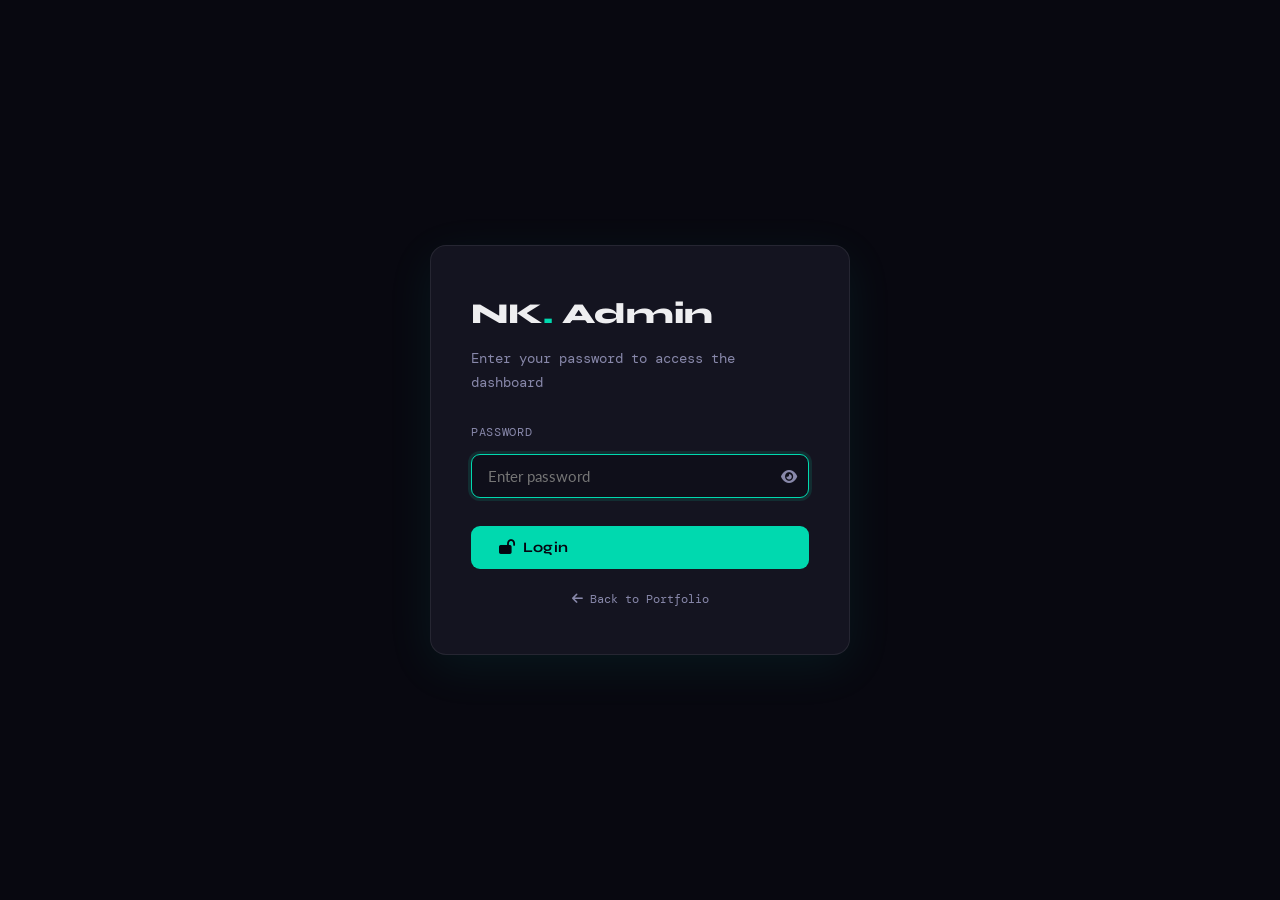
<file: admin/index.html>
<!DOCTYPE html>
<html lang="en" data-theme="dark">
<head>
  <meta charset="UTF-8"/>
  <meta name="viewport" content="width=device-width, initial-scale=1.0"/>
  <title>Admin Dashboard | NK Portfolio</title>
  <link rel="preconnect" href="https://fonts.googleapis.com"/>
  <link rel="preconnect" href="https://fonts.gstatic.com" crossorigin/>
  <link href="https://fonts.googleapis.com/css2?family=Syne:wght@400;600;700;800&family=DM+Mono:wght@400;500&family=Lato:wght@300;400;700&display=swap" rel="stylesheet"/>
  <link rel="stylesheet" href="https://cdnjs.cloudflare.com/ajax/libs/font-awesome/6.5.0/css/all.min.css"/>
  <link rel="stylesheet" href="../css/style.css"/>
  <link rel="stylesheet" href="../css/admin.css"/>
  <style>
    /* Login screen */
    #loginOverlay{position:fixed;inset:0;background:var(--bg);z-index:9999;display:flex;align-items:center;justify-content:center;padding:20px}
    .login-card{background:var(--bg-card);border:1px solid var(--border);border-radius:16px;padding:44px 40px;width:100%;max-width:420px;box-shadow:var(--shadow-lg)}
    .login-logo{font-family:var(--font-display);font-weight:800;font-size:1.8rem;margin-bottom:8px}
    .login-sub{font-size:0.88rem;color:var(--text-muted);margin-bottom:28px;font-family:var(--font-mono)}
    .login-error{color:var(--accent-2);font-size:0.8rem;font-family:var(--font-mono);margin-bottom:10px;padding:10px 14px;background:rgba(255,92,92,0.1);border-radius:7px;border:1px solid rgba(255,92,92,0.2)}
    .login-back{display:block;text-align:center;margin-top:20px;font-family:var(--font-mono);font-size:0.78rem;color:var(--text-muted);transition:color var(--t)}
    .login-back:hover{color:var(--accent)}
    .login-card .form-group{margin-bottom:20px}
    .login-card label{display:block;font-family:var(--font-mono);font-size:0.72rem;color:var(--text-muted);letter-spacing:0.06em;text-transform:uppercase;margin-bottom:6px}
    .login-card input{width:100%;background:var(--bg-alt);border:1.5px solid var(--border);border-radius:9px;padding:12px 40px 12px 16px;color:var(--text);font-family:var(--font-body);font-size:0.95rem;outline:none;transition:border-color var(--t)}
    .login-card input:focus{border-color:var(--accent)}
    .login-card input.error{border-color:var(--accent-2);animation:shake 0.3s ease}
    @keyframes shake{0%,100%{transform:translateX(0)}25%{transform:translateX(-6px)}75%{transform:translateX(6px)}}
  </style>
</head>
<body class="admin-body">

<!-- ===================== SIDEBAR ===================== -->
<aside class="admin-sidebar" id="adminSidebar">
  <div class="sidebar-header">
    <span class="sidebar-logo">NK<span class="accent">.</span> Admin</span>
    <button class="sidebar-toggle" id="sidebarCloseBtn" title="Collapse">
      <i class="fa-solid fa-chevron-left"></i>
    </button>
  </div>

  <nav class="sidebar-nav">
    <span class="sidebar-section-label">Overview</span>
    <button class="sidebar-link active" data-panel="dashboard">
      <i class="fa-solid fa-gauge-high"></i> Dashboard
    </button>

    <span class="sidebar-section-label">Content</span>
    <button class="sidebar-link" data-panel="messages">
      <i class="fa-solid fa-inbox"></i> Messages
      <span class="sidebar-badge red msg-badge" style="display:none">0</span>
    </button>
    <button class="sidebar-link" data-panel="projects">
      <i class="fa-solid fa-code"></i> Projects
    </button>
    <button class="sidebar-link" data-panel="certificates">
      <i class="fa-solid fa-certificate"></i> Certificates
    </button>
    <button class="sidebar-link" data-panel="skills">
      <i class="fa-solid fa-layer-group"></i> Skills
    </button>
    <button class="sidebar-link" data-panel="timeline">
      <i class="fa-solid fa-timeline"></i> Timeline
    </button>

    <div class="sidebar-divider"></div>

    <span class="sidebar-section-label">Account</span>
    <button class="sidebar-link" data-panel="profile">
      <i class="fa-solid fa-user"></i> Profile
    </button>
    <button class="sidebar-link" data-panel="settings">
      <i class="fa-solid fa-gear"></i> Settings
    </button>
  </nav>

  <div class="sidebar-footer">
    <div class="admin-user">
      <div class="admin-avatar">NK</div>
      <div class="admin-user-info">
        <div class="admin-user-name">Niraj Kumar</div>
        <div class="admin-user-role">Administrator</div>
      </div>
    </div>
  </div>
</aside>

<!-- ===================== MAIN ===================== -->
<main class="admin-main" id="adminMain">

  <!-- Topbar -->
  <header class="admin-topbar">
    <div class="topbar-left">
      <button class="sidebar-open-btn" id="sidebarOpenBtn" aria-label="Open sidebar">
        <i class="fa-solid fa-bars"></i>
      </button>
      <div>
        <div class="topbar-title" id="topbarTitle">Dashboard</div>
        <div class="topbar-breadcrumb">NK Portfolio Admin</div>
      </div>
    </div>
    <div class="topbar-right">
      <a href="../index.html" class="btn btn-outline btn-sm" target="_blank">
        <i class="fa-solid fa-arrow-up-right-from-square"></i> View Site
      </a>
      <button class="theme-toggle" id="themeToggle" aria-label="Toggle theme">
        <i class="fa-solid fa-moon" id="themeIcon"></i>
      </button>
      <button class="btn btn-sm btn-danger" id="logoutBtn">
        <i class="fa-solid fa-right-from-bracket"></i>
      </button>
    </div>
  </header>

  <div class="admin-content">

    <!-- ===== DASHBOARD PANEL ===== -->
    <div class="admin-panel active" id="panel-dashboard">
      <div class="stats-cards">
        <div class="stat-card">
          <div class="stat-icon teal"><i class="fa-solid fa-code"></i></div>
          <div><div class="stat-card-label">Projects</div><div class="stat-card-value" id="statProjects">—</div><div class="stat-card-sub">In portfolio</div></div>
        </div>
        <div class="stat-card">
          <div class="stat-icon purple"><i class="fa-solid fa-certificate"></i></div>
          <div><div class="stat-card-label">Certificates</div><div class="stat-card-value" id="statCerts">—</div><div class="stat-card-sub">Earned</div></div>
        </div>
        <div class="stat-card">
          <div class="stat-icon orange"><i class="fa-solid fa-inbox"></i></div>
          <div><div class="stat-card-label">Messages</div><div class="stat-card-value" id="statMessages">—</div><div class="stat-card-sub">Total received</div></div>
        </div>
        <div class="stat-card">
          <div class="stat-icon green"><i class="fa-solid fa-bell"></i></div>
          <div><div class="stat-card-label">Unread</div><div class="stat-card-value" id="statUnread">—</div><div class="stat-card-sub">New messages</div></div>
        </div>
      </div>

      <div class="dashboard-grid">
        <div class="dash-card">
          <h3><i class="fa-solid fa-inbox" style="color:var(--accent)"></i>&nbsp; Recent Messages</h3>
          <div id="recentMessages"></div>
        </div>
        <div class="dash-card">
          <h3><i class="fa-solid fa-bolt" style="color:var(--accent)"></i>&nbsp; Quick Actions</h3>
          <div class="quick-actions">
            <button class="quick-action-btn" onclick="switchPanel('projects');openAddProject()">
              <i class="fa-solid fa-plus"></i> Add Project
            </button>
            <button class="quick-action-btn" onclick="switchPanel('certificates');openAddCert()">
              <i class="fa-solid fa-plus"></i> Add Certificate
            </button>
            <button class="quick-action-btn" onclick="switchPanel('timeline');openAddTimeline()">
              <i class="fa-solid fa-plus"></i> Add Timeline
            </button>
            <button class="quick-action-btn" onclick="switchPanel('messages')">
              <i class="fa-solid fa-inbox"></i> View Inbox
            </button>
            <button class="quick-action-btn" onclick="switchPanel('profile')">
              <i class="fa-solid fa-user-pen"></i> Edit Profile
            </button>
            <button class="quick-action-btn" onclick="exportData()">
              <i class="fa-solid fa-download"></i> Export Data
            </button>
          </div>
        </div>
      </div>
    </div>

    <!-- ===== MESSAGES PANEL ===== -->
    <div class="admin-panel" id="panel-messages">
      <div class="panel-toolbar">
        <h2 style="font-size:1.1rem;font-weight:700">Inbox</h2>
        <div style="display:flex;gap:10px;align-items:center">
          <div class="panel-search">
            <i class="fa-solid fa-magnifying-glass"></i>
            <input type="text" placeholder="Search messages..." id="msgSearchInput" oninput="filterMessages(this.value)">
          </div>
        </div>
      </div>
      <div style="display:grid;grid-template-columns:1fr 1fr;gap:20px;align-items:start">
        <div>
          <div id="msgsEmpty" class="empty-state hidden">
            <i class="fa-solid fa-inbox"></i>
            <h3>No messages yet</h3>
            <p>Messages from your contact form will appear here.</p>
          </div>
          <div id="msgList"></div>
        </div>
        <div id="msgDetail"></div>
      </div>
    </div>

    <!-- ===== PROJECTS PANEL ===== -->
    <div class="admin-panel" id="panel-projects">
      <div class="panel-toolbar">
        <h2 style="font-size:1.1rem;font-weight:700">Projects</h2>
        <button class="btn btn-primary btn-sm" onclick="openAddProject()">
          <i class="fa-solid fa-plus"></i> Add Project
        </button>
      </div>
      <div class="data-table-wrap">
        <table class="data-table">
          <thead><tr><th>Name</th><th>Description</th><th>Tech</th><th>Status</th><th>Actions</th></tr></thead>
          <tbody id="projectsTableBody"></tbody>
        </table>
      </div>
    </div>

    <!-- ===== CERTIFICATES PANEL ===== -->
    <div class="admin-panel" id="panel-certificates">
      <div class="panel-toolbar">
        <h2 style="font-size:1.1rem;font-weight:700">Certificates</h2>
        <button class="btn btn-primary btn-sm" onclick="openAddCert()">
          <i class="fa-solid fa-plus"></i> Add Certificate
        </button>
      </div>
      <div class="data-table-wrap">
        <table class="data-table">
          <thead><tr><th>Title</th><th>Issuer</th><th>Date</th><th>Actions</th></tr></thead>
          <tbody id="certsTableBody"></tbody>
        </table>
      </div>
    </div>

    <!-- ===== SKILLS PANEL ===== -->
    <div class="admin-panel" id="panel-skills">
      <div class="panel-toolbar">
        <h2 style="font-size:1.1rem;font-weight:700">Skills</h2>
        <button class="btn btn-primary btn-sm" onclick="addSkillCategory()">
          <i class="fa-solid fa-plus"></i> Add Category
        </button>
      </div>
      <p style="font-size:0.82rem;color:var(--text-muted);margin-bottom:20px;font-family:var(--font-mono)">
        Type a skill name and press <kbd style="background:var(--bg-alt);padding:2px 6px;border-radius:4px;border:1px solid var(--border)">Enter</kbd> to add it.
      </p>
      <div id="skillsEditor"></div>
    </div>

    <!-- ===== TIMELINE PANEL ===== -->
    <div class="admin-panel" id="panel-timeline">
      <div class="panel-toolbar">
        <h2 style="font-size:1.1rem;font-weight:700">Timeline / Journey</h2>
        <button class="btn btn-primary btn-sm" onclick="openAddTimeline()">
          <i class="fa-solid fa-plus"></i> Add Item
        </button>
      </div>
      <div class="data-table-wrap">
        <table class="data-table">
          <thead><tr><th>Year</th><th>Title</th><th>Organization</th><th>Type</th><th>Actions</th></tr></thead>
          <tbody id="timelineTableBody"></tbody>
        </table>
      </div>
    </div>

    <!-- ===== PROFILE PANEL ===== -->
    <div class="admin-panel" id="panel-profile">
      <div class="panel-toolbar">
        <h2 style="font-size:1.1rem;font-weight:700">Profile</h2>
        <button class="btn btn-primary btn-sm" onclick="saveProfile()">
          <i class="fa-solid fa-floppy-disk"></i> Save Changes
        </button>
      </div>
      <div class="profile-grid">
        <div class="profile-card admin-form">
          <h3>Basic Info</h3>
          <div class="form-group"><label>Full Name</label><input type="text" id="prName" placeholder="Niraj Kumar"/></div>
          <div class="form-group"><label>Job Title</label><input type="text" id="prTitle" placeholder="Frontend Developer"/></div>
          <div class="form-group"><label>Subtitle</label><input type="text" id="prSubtitle"/></div>
          <div class="form-group"><label>Tagline (Hero)</label><input type="text" id="prTagline"/></div>
          <div class="form-group"><label>Location</label><input type="text" id="prLocation" placeholder="India"/></div>
          <div class="toggle-row">
            <div><div class="toggle-label">Available for Work</div><div class="toggle-desc">Shows green badge on hero</div></div>
            <label class="toggle-switch"><input type="checkbox" id="prAvailable"><span class="toggle-slider"></span></label>
          </div>
        </div>
        <div class="profile-card admin-form">
          <h3>Contact Links</h3>
          <div class="form-group"><label>Email</label><input type="email" id="prEmail"/></div>
          <div class="form-group"><label>GitHub URL</label><input type="url" id="prGithub" placeholder="https://github.com/username"/></div>
          <div class="form-group"><label>LinkedIn URL</label><input type="url" id="prLinkedin"/></div>
        </div>
        <div class="profile-card admin-form" style="grid-column:1/-1">
          <h3>Bio</h3>
          <div class="form-group">
            <label>Bio paragraphs (separate with blank line)</label>
            <textarea id="prBio" rows="7"></textarea>
            <p class="form-hint">Each paragraph separated by a blank line becomes a separate &lt;p&gt; tag.</p>
          </div>
        </div>
        <div class="profile-card admin-form">
          <h3>Stats (3 counters)</h3>
          <div class="form-row">
            <div class="form-group"><label>Stat 1 Value</label><input type="text" id="prStat1Val" placeholder="5+"/></div>
            <div class="form-group"><label>Stat 1 Label</label><input type="text" id="prStat1Label" placeholder="Projects"/></div>
          </div>
          <div class="form-row">
            <div class="form-group"><label>Stat 2 Value</label><input type="text" id="prStat2Val" placeholder="5+"/></div>
            <div class="form-group"><label>Stat 2 Label</label><input type="text" id="prStat2Label" placeholder="Certificates"/></div>
          </div>
          <div class="form-row">
            <div class="form-group"><label>Stat 3 Value</label><input type="text" id="prStat3Val" placeholder="4+"/></div>
            <div class="form-group"><label>Stat 3 Label</label><input type="text" id="prStat3Label" placeholder="Years Learning"/></div>
          </div>
        </div>
      </div>
    </div>

    <!-- ===== SETTINGS PANEL ===== -->
    <div class="admin-panel" id="panel-settings">
      <div style="display:grid;grid-template-columns:1fr 1fr;gap:24px;max-width:900px">
        <div class="profile-card admin-form">
          <h3>Change Password</h3>
          <div class="form-group"><label>Current Password</label><input type="password" id="curPass"/></div>
          <div class="form-group"><label>New Password</label><input type="password" id="newPass"/></div>
          <div class="form-group"><label>Confirm Password</label><input type="password" id="confPass"/></div>
          <button class="btn btn-primary btn-sm" onclick="changePassword()">Update Password</button>
        </div>
        <div class="profile-card">
          <h3>Data Management</h3>
          <p style="font-size:0.85rem;color:var(--text-muted);margin-bottom:20px;line-height:1.7">
            Export your portfolio data as JSON backup, or import a previously exported file.
          </p>
          <div style="display:flex;flex-direction:column;gap:10px">
            <button class="btn btn-outline btn-sm" onclick="exportData()">
              <i class="fa-solid fa-download"></i> Export Data (JSON)
            </button>
            <button class="btn btn-outline btn-sm" onclick="importData()">
              <i class="fa-solid fa-upload"></i> Import Data
            </button>
            <button class="btn btn-danger btn-sm" onclick="resetData()">
              <i class="fa-solid fa-rotate-left"></i> Reset to Defaults
            </button>
          </div>
        </div>
      </div>
    </div>

  </div><!-- /admin-content -->
</main>

<!-- ===================== MODALS ===================== -->

<!-- Project Modal -->
<div class="modal-overlay" id="projectModal">
  <div class="modal">
    <div class="modal-header">
      <h2 class="modal-title" id="projectModalTitle">Add Project</h2>
      <button class="modal-close" onclick="closeModal('projectModal')"><i class="fa-solid fa-xmark"></i></button>
    </div>
    <div class="modal-body admin-form">
      <div class="form-row">
        <div class="form-group"><label>Project Name *</label><input type="text" id="pmName" placeholder="Weather App"/></div>
        <div class="form-group"><label>ID / Slug *</label><input type="text" id="pmId" placeholder="weather-app"/><p class="form-hint">Used in URL: project-detail.html?id=…</p></div>
      </div>
      <div class="form-group"><label>Short Description (card)</label><input type="text" id="pmShort" placeholder="One-line summary shown on card" maxlength="120"/></div>
      <div class="form-group"><label>Full Description (detail page)</label><textarea id="pmFull" rows="4"></textarea></div>
      <div class="form-group">
        <label>Tech Stack (press Enter to add)</label>
        <div class="tags-input-wrap" id="pmTechWrap" onclick="this.querySelector('.tags-input')?.focus()">
          <input class="tags-input" id="pmTechInput" placeholder="HTML, CSS, JavaScript...">
        </div>
      </div>
      <div class="form-group"><label>Features (one per line)</label><textarea id="pmFeatures" rows="4" placeholder="Search by city name&#10;Live temperature display&#10;5-day forecast"></textarea></div>
      <div class="form-row">
        <div class="form-group"><label>GitHub URL</label><input type="url" id="pmGithub"/></div>
        <div class="form-group"><label>Live Demo URL</label><input type="url" id="pmLive"/></div>
      </div>
      <div class="form-row">
        <div class="form-group"><label>Image Path / URL</label><input type="text" id="pmImage" placeholder="assets/projects/weather.png"/></div>
        <div class="form-group"><label>Accent Color</label><input type="color" id="pmColor" value="#00D9C0"/></div>
      </div>
      <div class="toggle-row">
        <div><div class="toggle-label">Featured Project</div><div class="toggle-desc">Shown in "Featured" filter</div></div>
        <label class="toggle-switch"><input type="checkbox" id="pmFeatured"><span class="toggle-slider"></span></label>
      </div>
    </div>
    <div class="modal-footer">
      <button class="btn btn-outline btn-sm" onclick="closeModal('projectModal')">Cancel</button>
      <button class="btn btn-primary btn-sm" id="projectSaveBtn">Save Project</button>
    </div>
  </div>
</div>

<!-- Certificate Modal -->
<div class="modal-overlay" id="certModal">
  <div class="modal">
    <div class="modal-header">
      <h2 class="modal-title" id="certModalTitle">Add Certificate</h2>
      <button class="modal-close" onclick="closeModal('certModal')"><i class="fa-solid fa-xmark"></i></button>
    </div>
    <div class="modal-body admin-form">
      <div class="form-group"><label>Title *</label><input type="text" id="cmTitle" placeholder="Responsive Web Design"/></div>
      <div class="form-row">
        <div class="form-group"><label>Issuer</label><input type="text" id="cmIssuer" placeholder="freeCodeCamp"/></div>
        <div class="form-group"><label>Year</label><input type="text" id="cmDate" placeholder="2024"/></div>
      </div>
      <div class="form-group"><label>Image Path / URL</label><input type="text" id="cmImage" placeholder="assets/certificates/cert1.png"/></div>
      <div class="form-row">
        <div class="form-group"><label>Verify Link</label><input type="url" id="cmLink"/></div>
        <div class="form-group"><label>Accent Color</label><input type="color" id="cmColor" value="#00D9C0"/></div>
      </div>
    </div>
    <div class="modal-footer">
      <button class="btn btn-outline btn-sm" onclick="closeModal('certModal')">Cancel</button>
      <button class="btn btn-primary btn-sm" id="certSaveBtn">Save Certificate</button>
    </div>
  </div>
</div>

<!-- Timeline Modal -->
<div class="modal-overlay" id="timelineModal">
  <div class="modal">
    <div class="modal-header">
      <h2 class="modal-title" id="timelineModalTitle">Add Timeline Item</h2>
      <button class="modal-close" onclick="closeModal('timelineModal')"><i class="fa-solid fa-xmark"></i></button>
    </div>
    <div class="modal-body admin-form">
      <div class="form-row">
        <div class="form-group"><label>Year *</label><input type="text" id="tlYear" placeholder="2024"/></div>
        <div class="form-group">
          <label>Type</label>
          <select id="tlType">
            <option value="education">Education</option>
            <option value="work">Work</option>
            <option value="achievement">Achievement</option>
            <option value="certificate">Certificate</option>
          </select>
        </div>
      </div>
      <div class="form-group"><label>Title *</label><input type="text" id="tlTitle" placeholder="Started MCA"/></div>
      <div class="form-group"><label>Organization</label><input type="text" id="tlOrg" placeholder="University / Company"/></div>
      <div class="form-group"><label>Description</label><textarea id="tlDesc" rows="3"></textarea></div>
    </div>
    <div class="modal-footer">
      <button class="btn btn-outline btn-sm" onclick="closeModal('timelineModal')">Cancel</button>
      <button class="btn btn-primary btn-sm" id="timelineSaveBtn">Save Item</button>
    </div>
  </div>
</div>

<script src="../js/data.js"></script>
<script src="../js/admin.js"></script>
<script>
  // Message search filter
  window.filterMessages = function(q) {
    const data = DataStore.get();
    const rows = document.querySelectorAll('.msg-item');
    const term = q.toLowerCase();
    rows.forEach(row => {
      const txt = row.textContent.toLowerCase();
      row.style.display = txt.includes(term) ? '' : 'none';
    });
  };
</script>
</body>
</html>
</file>
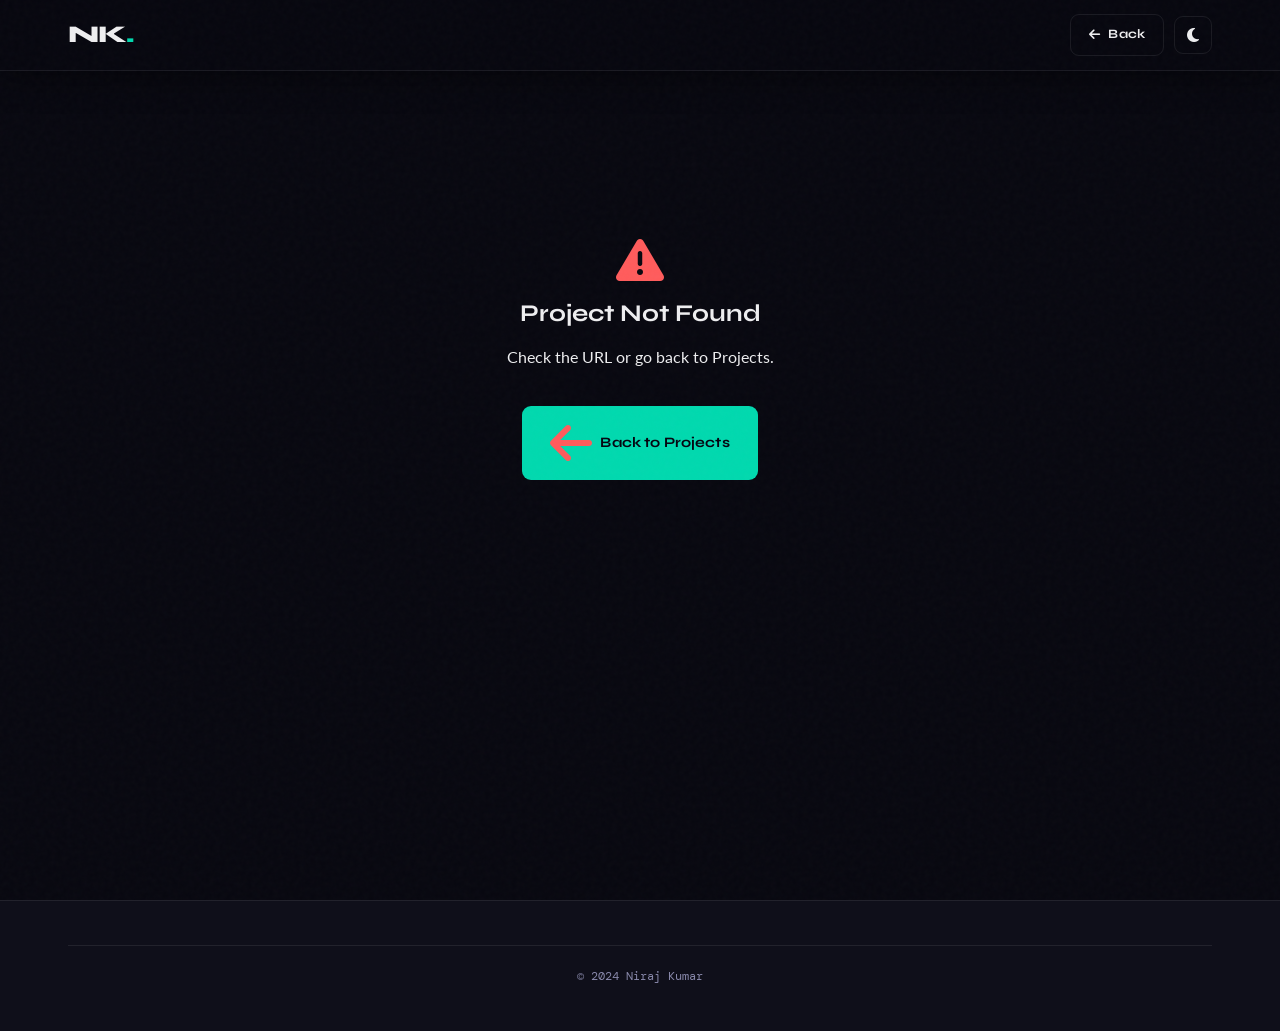
<file: project-detail.html>
<!DOCTYPE html>
<html lang="en" data-theme="dark">
<head>
  <meta charset="UTF-8"/>
  <meta name="viewport" content="width=device-width, initial-scale=1.0"/>
  <title>Project | Niraj Kumar</title>
  <link rel="preconnect" href="https://fonts.googleapis.com"/>
  <link rel="preconnect" href="https://fonts.gstatic.com" crossorigin/>
  <link href="https://fonts.googleapis.com/css2?family=Syne:wght@400;600;700;800&family=DM+Mono:wght@400;500&family=Lato:wght@300;400;700&display=swap" rel="stylesheet"/>
  <link rel="stylesheet" href="https://cdnjs.cloudflare.com/ajax/libs/font-awesome/6.5.0/css/all.min.css"/>
  <link rel="stylesheet" href="css/style.css"/>
  <style>
    .detail-main{padding-top:88px;min-height:100vh}
    .detail-loading{display:flex;flex-direction:column;align-items:center;justify-content:center;min-height:60vh;gap:16px;color:var(--text-muted);font-family:var(--font-mono);font-size:0.85rem}
    .loading-spinner{width:36px;height:36px;border:3px solid var(--border);border-top-color:var(--accent);border-radius:50%;animation:spin 0.7s linear infinite}
    @keyframes spin{to{transform:rotate(360deg)}}
    .detail-error{display:flex;flex-direction:column;align-items:center;justify-content:center;min-height:60vh;gap:16px;text-align:center;padding:40px}
    .detail-error i{font-size:3rem;color:var(--accent-2)}
    .detail-hero{background:var(--bg-alt);border-bottom:1px solid var(--border);padding:64px 0}
    .detail-breadcrumb{font-family:var(--font-mono);font-size:0.75rem;color:var(--text-muted);margin-bottom:20px;display:flex;align-items:center;gap:8px}
    .detail-breadcrumb a{color:var(--accent);transition:opacity .2s}
    .detail-breadcrumb a:hover{opacity:.8}
    .detail-title{font-size:clamp(2rem,5vw,3.5rem);font-weight:800;margin-bottom:14px}
    .detail-short{font-size:1.05rem;color:var(--text-muted);max-width:650px;margin-bottom:28px;line-height:1.75}
    .detail-links{display:flex;gap:14px;flex-wrap:wrap}
    .detail-link{display:inline-flex;align-items:center;gap:8px;padding:10px 20px;border-radius:9px;font-family:var(--font-mono);font-size:0.8rem;border:1.5px solid var(--border);transition:all .25s}
    .detail-link:hover{border-color:var(--accent);color:var(--accent);transform:translateY(-2px)}
    .detail-body{max-width:1200px;margin:0 auto;padding:64px 28px;display:grid;grid-template-columns:1fr 290px;gap:64px;align-items:start}
    .detail-content h2{font-size:1.3rem;font-weight:700;margin:40px 0 14px;padding-top:24px;border-top:1px solid var(--border)}
    .detail-content h2:first-child{margin-top:0;padding-top:0;border-top:none}
    .detail-content p{color:var(--text-muted);line-height:1.8;margin-bottom:14px}
    .features-list{list-style:none;display:flex;flex-direction:column;gap:10px;margin-bottom:14px}
    .features-list li{display:flex;align-items:flex-start;gap:10px;color:var(--text-muted);font-size:0.95rem}
    .features-list li::before{content:"→";color:var(--accent);flex-shrink:0;font-family:var(--font-mono)}
    .detail-gallery{display:grid;grid-template-columns:repeat(auto-fill,minmax(260px,1fr));gap:14px;margin-top:14px}
    .detail-gallery img{width:100%;border-radius:9px;border:1px solid var(--border);transition:transform .3s,border-color .3s}
    .detail-gallery img:hover{transform:scale(1.02);border-color:var(--accent)}
    .detail-sidebar{position:sticky;top:96px}
    .sidebar-card{background:var(--bg-card);border:1px solid var(--border);border-radius:var(--r);padding:22px}
    .sidebar-card h3{font-family:var(--font-mono);font-size:0.72rem;letter-spacing:.1em;text-transform:uppercase;color:var(--text-muted);margin-bottom:14px}
    .sidebar-tags{display:flex;flex-wrap:wrap;gap:7px}
    @media(max-width:900px){.detail-body{grid-template-columns:1fr}.detail-sidebar{position:static}}
  </style>
</head>
<body>
<nav class="navbar scrolled" id="navbar">
  <div class="nav-container">
    <a href="index.html" class="nav-logo">NK<span class="accent">.</span></a>
    <div class="nav-actions">
      <a href="index.html#projects" class="btn btn-outline btn-sm"><i class="fa-solid fa-arrow-left"></i> Back</a>
      <button class="theme-toggle" id="themeToggle"><i class="fa-solid fa-moon" id="themeIcon"></i></button>
    </div>
  </div>
</nav>
<main class="detail-main" id="detailMain">
  <div class="detail-loading" id="detailLoading">
    <div class="loading-spinner"></div>
    <p>Loading project…</p>
  </div>
</main>
<footer class="footer"><div class="container"><p class="footer-copy">© 2024 Niraj Kumar</p></div></footer>
<script src="js/data.js"></script>
<script>
  // Theme
  const th = localStorage.getItem('nk_theme')||'dark';
  document.documentElement.setAttribute('data-theme', th);
  const ti = document.getElementById('themeIcon');
  if(ti) ti.className = th==='dark'?'fa-solid fa-moon':'fa-solid fa-sun';
  document.getElementById('themeToggle')?.addEventListener('click',()=>{
    const cur = document.documentElement.getAttribute('data-theme');
    const next = cur==='dark'?'light':'dark';
    document.documentElement.setAttribute('data-theme',next);
    localStorage.setItem('nk_theme',next);
    if(ti) ti.className = next==='dark'?'fa-solid fa-moon':'fa-solid fa-sun';
  });

  // Render
  (function(){
    const id   = new URLSearchParams(location.search).get('id');
    const proj = id && typeof DataStore!=='undefined' ? DataStore.get().projects.find(p=>p.id===id) : null;

    setTimeout(()=>{
      const main = document.getElementById('detailMain');
      if(!proj){
        main.innerHTML=`<div class="detail-error"><i class="fa-solid fa-triangle-exclamation"></i><h2>Project Not Found</h2><p>Check the URL or go back to Projects.</p><a href="index.html#projects" class="btn btn-primary" style="margin-top:20px"><i class="fa-solid fa-arrow-left"></i> Back to Projects</a></div>`;
        return;
      }
      document.title = proj.name+' | Niraj Kumar';
      const tags  = (proj.tech||[]).map(t=>`<span class="tag">${t}</span>`).join('');
      const feats = (proj.features||[]).map(f=>`<li>${f}</li>`).join('');
      const imgs  = (proj.images||proj.image?[proj.image]:[]).map(s=>`<img src="${s}" alt="${proj.name}" loading="lazy" onerror="this.style.opacity=.2">`).join('');
      main.innerHTML=`
        <div class="detail-hero"><div class="container">
          <p class="detail-breadcrumb"><a href="index.html">Home</a> <i class="fa-solid fa-chevron-right" style="font-size:.65rem"></i> <a href="index.html#projects">Projects</a> <i class="fa-solid fa-chevron-right" style="font-size:.65rem"></i> <span>${proj.name}</span></p>
          <h1 class="detail-title">${proj.name}</h1>
          <p class="detail-short">${proj.shortDesc}</p>
          <div class="detail-links">
            <a href="${proj.github}" target="_blank" rel="noopener" class="detail-link"><i class="fa-brands fa-github"></i> GitHub</a>
            <a href="${proj.live}"   target="_blank" rel="noopener" class="detail-link"><i class="fa-solid fa-arrow-up-right-from-square"></i> Live Demo</a>
          </div>
        </div></div>
        <div class="detail-body">
          <div class="detail-content">
            <h2>Overview</h2><p>${proj.fullDesc}</p>
            ${feats?`<h2>Key Features</h2><ul class="features-list">${feats}</ul>`:''}
            ${imgs?`<h2>Screenshots</h2><div class="detail-gallery">${imgs}</div>`:''}
          </div>
          <aside class="detail-sidebar"><div class="sidebar-card"><h3>Tech Stack</h3><div class="sidebar-tags">${tags}</div></div></aside>
        </div>`;
    }, 350);
  })();
</script>
</body>
</html>
</file>
<file: css/style.css>
/* ============================================================
   style.css — Niraj Kumar Portfolio v2
   Editorial × Tech aesthetic: sharp grid, bold type, teal accent
   ============================================================ */

/* ---- 1. VARIABLES ---- */
:root {
  --bg: #f2f0eb;
  --bg-alt: #e8e4dc;
  --bg-card: #ffffff;
  --bg-glass: rgba(255,255,255,0.7);
  --border: rgba(0,0,0,0.1);
  --text: #111111;
  --text-muted: #666655;
  --accent: #00b896;
  --accent-bright: #00D9AF;
  --accent-glow: rgba(0,217,175,0.18);
  --accent-2: #ff5c5c;
  --accent-3: #7c5cfc;
  --nav-bg: rgba(242,240,235,0.88);
  --shadow: 0 4px 32px rgba(0,0,0,0.07);
  --shadow-lg: 0 12px 48px rgba(0,0,0,0.13);
  --shadow-accent: 0 8px 32px rgba(0,217,175,0.2);
  --r: 14px;
  --t: 0.3s cubic-bezier(0.4,0,0.2,1);
  --font-display: 'Syne', sans-serif;
  --font-body: 'Lato', sans-serif;
  --font-mono: 'DM Mono', monospace;
}

[data-theme="dark"] {
  --bg: #080810;
  --bg-alt: #0f0f1a;
  --bg-card: #141420;
  --bg-glass: rgba(20,20,32,0.75);
  --border: rgba(255,255,255,0.08);
  --text: #eeeef0;
  --text-muted: #8888aa;
  --accent: #00D9AF;
  --accent-bright: #00f0c2;
  --accent-glow: rgba(0,217,175,0.12);
  --nav-bg: rgba(8,8,16,0.9);
  --shadow: 0 4px 32px rgba(0,0,0,0.5);
  --shadow-lg: 0 12px 48px rgba(0,217,175,0.08);
  --shadow-accent: 0 8px 32px rgba(0,217,175,0.18);
}

/* ---- 2. RESET ---- */
*,*::before,*::after{
                   box-sizing:border-box;
                   margin:0;
                   padding:0
                   }
html{scroll-behavior:smooth;font-size:16px}
body{font-family:var(--font-body);background:var(--bg);color:var(--text);line-height:1.7;overflow-x:hidden;transition:background var(--t),color var(--t)}
img{max-width:100%;display:block}
a{text-decoration:none;color:inherit}
ul{list-style:none}
h1,h2,h3,h4,h5{font-family:var(--font-display);line-height:1.15}
button{cursor:pointer;font-family:inherit}

/* Grain texture */
body::after{content:"";position:fixed;inset:0;background-image:url("data:image/svg+xml,%3Csvg viewBox='0 0 200 200' xmlns='http://www.w3.org/2000/svg'%3E%3Cfilter id='n'%3E%3CfeTurbulence type='fractalNoise' baseFrequency='0.85' numOctaves='4' stitchTiles='stitch'/%3E%3C/filter%3E%3Crect width='100%25' height='100%25' filter='url(%23n)' opacity='1'/%3E%3C/svg%3E");opacity:0.025;pointer-events:none;z-index:9998}

/* Scrollbar */
::-webkit-scrollbar{width:6px}
::-webkit-scrollbar-track{background:var(--bg-alt)}
::-webkit-scrollbar-thumb{background:var(--accent);border-radius:3px}

/* ---- 3. UTILS ---- */
.container{width:100%;max-width:1200px;margin:0 auto;padding:0 28px}
.section{padding:110px 0}
.accent{color:var(--accent)}

.section-tag{font-family:var(--font-mono);font-size:0.72rem;color:var(--accent);letter-spacing:0.18em;text-transform:uppercase;display:block;margin-bottom:10px}
.section-title{font-size:clamp(2rem,4.5vw,3.2rem);font-weight:800;position:relative;display:inline-block;letter-spacing:-0.02em}
.section-title::after{content:"";display:block;height:3px;width:44px;background:var(--accent);margin-top:10px;border-radius:2px;transition:width 0.5s ease}
.section-title:hover::after{width:100%}
.section-header{margin-bottom:64px}

/* Buttons */
.btn{display:inline-flex;align-items:center;gap:8px;padding:13px 28px;border-radius:9px;font-family:var(--font-display);font-weight:700;font-size:0.9rem;border:none;transition:all var(--t);white-space:nowrap;letter-spacing:0.01em}
.btn-primary{background:var(--accent);color:#050510}
.btn-primary:hover{background:var(--accent-bright);transform:translateY(-2px);box-shadow:var(--shadow-accent)}
.btn-outline{background:transparent;color:var(--text);border:1.5px solid var(--border)}
.btn-outline:hover{border-color:var(--accent);color:var(--accent);transform:translateY(-2px)}
.btn-sm{padding:9px 18px;font-size:0.8rem}
.btn-danger{background:#ff5c5c22;color:#ff5c5c;border:1.5px solid #ff5c5c44}
.btn-danger:hover{background:#ff5c5c;color:#fff}

/* Cards */
.glass-card{background:var(--bg-glass);backdrop-filter:blur(16px);-webkit-backdrop-filter:blur(16px);border:1px solid var(--border);border-radius:var(--r)}

.hidden{display:none!important}
.tag{font-family:var(--font-mono);font-size:0.7rem;padding:4px 11px;border-radius:5px;background:var(--bg-alt);color:var(--accent);border:1px solid var(--border);letter-spacing:0.04em;transition:all var(--t)}

/* ---- 4. PROGRESS BAR ---- */
#scrollProgress{position:fixed;top:0;left:0;height:2.5px;background:var(--accent);z-index:9999;width:0%;transition:width 0.1s linear;box-shadow:0 0 8px var(--accent)}

/* ---- 5. CURSOR ---- */
.cursor-dot{position:fixed;width:8px;height:8px;background:var(--accent);border-radius:50%;pointer-events:none;z-index:9997;transform:translate(-50%,-50%);transition:transform 0.1s ease,opacity 0.2s}
.cursor-ring{position:fixed;width:36px;height:36px;border:1.5px solid var(--accent);border-radius:50%;pointer-events:none;z-index:9996;transform:translate(-50%,-50%);transition:transform 0.15s ease,width 0.3s,height 0.3s,opacity 0.3s;opacity:0.5}
.cursor-ring.hover{width:52px;height:52px;opacity:0.8}
@media(hover:none){.cursor-dot,.cursor-ring{display:none}}

/* ---- 6. NAVBAR ---- */
.navbar{position:fixed;top:0;left:0;right:0;z-index:1000;backdrop-filter:blur(14px);-webkit-backdrop-filter:blur(14px);background:var(--nav-bg);border-bottom:1px solid transparent;transition:border-color var(--t),box-shadow var(--t)}
.navbar.scrolled{border-bottom-color:var(--border);box-shadow:var(--shadow)}
.nav-container{display:flex;align-items:center;justify-content:space-between;height:70px;max-width:1200px;margin:0 auto;padding:0 28px}
.nav-logo{font-family:var(--font-display);font-weight:800;font-size:1.5rem;letter-spacing:-0.04em}
.nav-links{display:flex;gap:32px}
.nav-link{font-family:var(--font-mono);font-size:0.78rem;letter-spacing:0.06em;color:var(--text-muted);transition:color var(--t);position:relative}
.nav-link::after{content:"";position:absolute;bottom:-4px;left:0;width:0;height:1.5px;background:var(--accent);transition:width var(--t)}
.nav-link:hover,.nav-link.active{color:var(--accent)}
.nav-link:hover::after,.nav-link.active::after{width:100%}
.nav-actions{display:flex;align-items:center;gap:10px}
.theme-toggle,.hamburger{background:none;border:1.5px solid var(--border);color:var(--text);width:38px;height:38px;border-radius:9px;display:flex;align-items:center;justify-content:center;font-size:1rem;transition:all var(--t)}
.theme-toggle:hover,.hamburger:hover{border-color:var(--accent);color:var(--accent)}
.hamburger{flex-direction:column;gap:5px;display:none}
.hamburger span{display:block;width:20px;height:2px;background:currentColor;border-radius:2px;transition:all var(--t)}

/* Mobile nav */
.mobile-nav{position:fixed;top:0;right:-100%;width:280px;height:100vh;background:var(--bg-card);border-left:1px solid var(--border);z-index:2000;padding:80px 32px 40px;transition:right 0.35s cubic-bezier(0.4,0,0.2,1)}
.mobile-nav.open{right:0}
.mobile-nav ul{display:flex;flex-direction:column;gap:4px}
.mobile-link{display:block;padding:13px 0;font-family:var(--font-display);font-size:1.05rem;font-weight:600;color:var(--text-muted);border-bottom:1px solid var(--border);transition:color var(--t)}
.mobile-link:hover{color:var(--accent)}
.mobile-nav-close{position:absolute;top:20px;right:20px;background:none;border:none;font-size:1.4rem;color:var(--text-muted)}
.mobile-overlay{position:fixed;inset:0;background:rgba(0,0,0,0.5);z-index:1999;opacity:0;pointer-events:none;transition:opacity 0.3s}
.mobile-overlay.active{opacity:1;pointer-events:all}

/* ---- 7. HERO ---- */
.hero{min-height:100vh;display:flex;align-items:center;padding:130px 28px 80px;max-width:1200px;margin:0 auto;position:relative;gap:60px}
.hero-bg{position:fixed;inset:0;z-index:-2}
#particles-canvas{position:absolute;inset:0;z-index:0}
.hero-grid-overlay{position:fixed;inset:0;background-image:linear-gradient(var(--border) 1px,transparent 1px),linear-gradient(90deg,var(--border) 1px,transparent 1px);background-size:64px 64px;opacity:0.35;pointer-events:none;z-index:-1}
[data-theme="dark"] .hero-grid-overlay{opacity:0.12}

.hero-content{flex:1;min-width:0;position:relative;z-index:2}
.hero-greeting{font-family:var(--font-mono);font-size:0.85rem;color:var(--accent);margin-bottom:18px;letter-spacing:0.1em;animation:fadeUp 0.7s ease both}
.hero-name{font-size:clamp(3rem,8vw,6.5rem);font-weight:800;letter-spacing:-0.04em;line-height:0.95;margin-bottom:28px;animation:fadeUp 0.7s 0.1s ease both}
.hero-role{font-size:clamp(1.05rem,2.5vw,1.35rem);font-weight:600;color:var(--text-muted);margin-bottom:14px;display:flex;align-items:center;flex-wrap:wrap;animation:fadeUp 0.7s 0.2s ease both}
.role-typed{color:var(--accent)}
.type-cursor{color:var(--accent);animation:blink 0.8s step-end infinite;margin-left:2px}
@keyframes blink{0%,100%{opacity:1}50%{opacity:0}}
.hero-tagline{font-size:1rem;color:var(--text-muted);margin-bottom:44px;max-width:500px;line-height:1.8;animation:fadeUp 0.7s 0.3s ease both}
.hero-buttons{display:flex;gap:14px;flex-wrap:wrap;margin-bottom:52px;animation:fadeUp 0.7s 0.4s ease both}
.hero-socials{display:flex;gap:18px;animation:fadeUp 0.7s 0.5s ease both}
.hero-socials a{font-size:1.2rem;color:var(--text-muted);transition:all var(--t);width:40px;height:40px;border:1.5px solid var(--border);border-radius:9px;display:flex;align-items:center;justify-content:center}
.hero-socials a:hover{color:var(--accent);border-color:var(--accent);transform:translateY(-3px);box-shadow:var(--shadow-accent)}

/* Availability badge */
.avail-badge{display:inline-flex;align-items:center;gap:8px;background:var(--bg-glass);backdrop-filter:blur(10px);border:1px solid var(--border);border-radius:30px;padding:6px 16px 6px 10px;font-family:var(--font-mono);font-size:0.72rem;color:var(--text-muted);margin-bottom:24px;animation:fadeUp 0.7s ease both}
.avail-dot{width:8px;height:8px;border-radius:50%;background:#22c55e;box-shadow:0 0 0 3px rgba(34,197,94,0.25);animation:pulse-green 2s ease-in-out infinite}
@keyframes pulse-green{0%,100%{box-shadow:0 0 0 3px rgba(34,197,94,0.25)}50%{box-shadow:0 0 0 6px rgba(34,197,94,0.1)}}

/* Hero visual blob */
.hero-visual{flex:0 0 auto;display:flex;justify-content:center;align-items:center;position:relative;z-index:2;animation:fadeRight 0.8s 0.2s ease both}
.hero-blob{width:clamp(220px,28vw,380px);height:clamp(220px,28vw,380px);border-radius:60% 40% 55% 45%/50% 60% 40% 50%;background:linear-gradient(135deg,var(--accent-glow),transparent 70%);border:1.5px solid var(--accent);display:flex;align-items:center;justify-content:center;animation:morph 9s ease-in-out infinite;box-shadow:inset 0 0 80px var(--accent-glow),0 0 80px var(--accent-glow)}
@keyframes morph{0%,100%{border-radius:60% 40% 55% 45%/50% 60% 40% 50%}25%{border-radius:45% 55% 40% 60%/60% 40% 55% 45%}50%{border-radius:55% 45% 60% 40%/45% 55% 50% 50%}75%{border-radius:40% 60% 45% 55%/55% 45% 60% 40%}}
.blob-code{font-family:var(--font-mono);font-size:clamp(1.3rem,3vw,2.2rem);font-weight:500;color:var(--accent);text-align:center}
.scroll-down{position:absolute;bottom:36px;left:50%;transform:translateX(-50%);color:var(--text-muted);font-size:1.1rem;animation:scrollBounce 2s ease-in-out infinite}
@keyframes scrollBounce{0%,100%{transform:translateX(-50%) translateY(0)}50%{transform:translateX(-50%) translateY(9px)}}

/* ---- 8. ABOUT ---- */
.about{background:var(--bg-alt)}
.about-grid{display:grid;grid-template-columns:1fr 1.7fr;gap:80px;align-items:center}
.about-img-frame{width:100%;max-width:320px;aspect-ratio:4/5;border-radius:var(--r);overflow:hidden;border:2px solid var(--border);background:var(--bg-card);position:relative}
.about-img{width:100%;height:100%;object-fit:cover;transition:transform 0.5s ease}
.about-img-frame:hover .about-img{transform:scale(1.04)}
.avatar-fallback{display:none;align-items:center;justify-content:center;width:100%;height:100%;background:linear-gradient(135deg,var(--bg-card),var(--bg-alt));font-family:var(--font-display);font-size:4rem;font-weight:800;color:var(--accent)}
.img-accent{position:absolute;bottom:-14px;right:-14px;width:70px;height:70px;border:3px solid var(--accent);border-radius:9px;z-index:-1}
.about-text p{margin-bottom:16px;color:var(--text-muted);font-size:1rem;line-height:1.8}
.about-text strong{color:var(--text)}
.about-stats{display:flex;gap:40px;margin-top:36px;padding-top:28px;border-top:1px solid var(--border)}
.stat-num{display:block;font-family:var(--font-display);font-size:2.2rem;font-weight:800;color:var(--accent)}
.stat-label{font-family:var(--font-mono);font-size:0.72rem;color:var(--text-muted);letter-spacing:0.06em}

/* ---- 9. PROJECTS ---- */
.projects-filter{display:flex;gap:10px;flex-wrap:wrap;margin-bottom:40px}
.filter-btn{font-family:var(--font-mono);font-size:0.75rem;padding:7px 16px;border-radius:7px;background:var(--bg-card);color:var(--text-muted);border:1.5px solid var(--border);cursor:pointer;transition:all var(--t);letter-spacing:0.04em}
.filter-btn:hover,.filter-btn.active{background:var(--accent);color:#050510;border-color:var(--accent)}
.projects-grid{display:grid;grid-template-columns:repeat(auto-fill,minmax(320px,1fr));gap:24px}
.project-card{background:var(--bg-card);border:1px solid var(--border);border-radius:var(--r);overflow:hidden;transition:transform var(--t),box-shadow var(--t),border-color var(--t);display:flex;flex-direction:column}
.project-card:hover{transform:translateY(-7px);box-shadow:var(--shadow-lg);border-color:var(--accent)}
.project-card.hidden-card{display:none}
.project-card-img{width:100%;height:200px;overflow:hidden;background:var(--bg-alt);position:relative}
.project-card-img img{width:100%;height:100%;object-fit:cover;transition:transform 0.5s}
.project-card:hover .project-card-img img{transform:scale(1.07)}
.proj-thumb-fb{position:absolute;inset:0;display:flex;align-items:center;justify-content:center;font-family:var(--font-display);font-size:3rem;font-weight:800;letter-spacing:-0.05em;background:linear-gradient(135deg,var(--bg-alt),var(--bg-card))}
.project-card-body{padding:24px;flex:1;display:flex;flex-direction:column}
.project-card-title{font-size:1.1rem;font-weight:700;margin-bottom:8px}
.project-card-desc{font-size:0.88rem;color:var(--text-muted);flex:1;margin-bottom:16px;line-height:1.65}
.project-tech-stack{display:flex;flex-wrap:wrap;gap:6px;margin-bottom:20px}
.project-card-links{display:flex;gap:12px;align-items:center}
.card-link{display:inline-flex;align-items:center;gap:6px;font-family:var(--font-mono);font-size:0.75rem;color:var(--text-muted);transition:color var(--t)}
.card-link:hover{color:var(--accent)}
.card-link-detail{margin-left:auto;font-family:var(--font-mono);font-size:0.75rem;color:var(--accent);display:flex;align-items:center;gap:4px;transition:gap var(--t)}
.card-link-detail:hover{gap:8px}

/* ---- 10. SKILLS ---- */
.skills{background:var(--bg-alt)}
.skills-wrapper{display:flex;flex-direction:column;gap:44px}
.skill-cat-title{font-family:var(--font-display);font-size:0.85rem;font-weight:700;letter-spacing:0.1em;text-transform:uppercase;color:var(--text-muted);margin-bottom:16px;display:flex;align-items:center;gap:12px}
.skill-cat-title::after{content:"";flex:1;height:1px;background:var(--border)}
.skill-tags{display:flex;flex-wrap:wrap;gap:10px}
.skill-tag{font-family:var(--font-mono);font-size:0.8rem;padding:9px 18px;border-radius:8px;background:var(--bg-card);color:var(--text);border:1.5px solid var(--border);transition:all var(--t);cursor:default}
.skill-tag:hover{border-color:var(--accent);color:var(--accent);transform:translateY(-3px);box-shadow:0 6px 20px var(--accent-glow)}

/* ---- 11. TIMELINE ---- */
.timeline-track{position:relative;padding-left:32px}
.timeline-track::before{content:"";position:absolute;left:0;top:8px;bottom:0;width:2px;background:linear-gradient(to bottom,var(--accent),transparent)}
.timeline-item{position:relative;margin-bottom:44px;padding-left:36px;opacity:0;transform:translateX(-16px);transition:all 0.5s ease}
.timeline-item.revealed{opacity:1;transform:none}
.timeline-dot{position:absolute;left:-40px;top:4px;width:18px;height:18px;border-radius:50%;background:var(--accent);border:3px solid var(--bg);box-shadow:0 0 0 3px var(--accent-glow)}
.timeline-year{font-family:var(--font-mono);font-size:0.72rem;color:var(--accent);letter-spacing:0.12em;margin-bottom:6px}
.timeline-card{background:var(--bg-card);border:1px solid var(--border);border-radius:var(--r);padding:20px 24px;transition:border-color var(--t),transform var(--t)}
.timeline-card:hover{border-color:var(--accent);transform:translateX(4px)}
.timeline-title{font-size:1rem;font-weight:700;margin-bottom:4px}
.timeline-org{font-family:var(--font-mono);font-size:0.72rem;color:var(--accent);margin-bottom:8px}
.timeline-desc{font-size:0.88rem;color:var(--text-muted);line-height:1.65}
.timeline-type-badge{display:inline-block;font-family:var(--font-mono);font-size:0.64rem;padding:3px 9px;border-radius:4px;margin-left:8px;letter-spacing:0.06em;text-transform:uppercase}
.type-education{background:#3b82f622;color:#60a5fa}
.type-achievement{background:rgba(0,217,175,0.15);color:var(--accent)}
.type-certificate{background:#a78bfa22;color:#a78bfa}
.type-work{background:#f59e0b22;color:#f59e0b}

/* ---- 12. CERTIFICATES ---- */
.certs-grid{display:grid;grid-template-columns:repeat(auto-fill,minmax(280px,1fr));gap:22px}
.cert-card{background:var(--bg-card);border:1px solid var(--border);border-radius:var(--r);overflow:hidden;transition:transform var(--t),box-shadow var(--t),border-color var(--t);display:flex;flex-direction:column}
.cert-card:hover{transform:translateY(-6px);box-shadow:var(--shadow-lg);border-color:var(--accent)}
.cert-img-wrap{width:100%;height:175px;background:var(--bg-alt);overflow:hidden;position:relative;display:flex;align-items:center;justify-content:center}
.cert-img-wrap img{width:100%;height:100%;object-fit:cover;transition:transform 0.5s}
.cert-card:hover .cert-img-wrap img{transform:scale(1.05)}
.cert-placeholder{position:absolute;inset:0;display:flex;flex-direction:column;align-items:center;justify-content:center;gap:8px;color:var(--text-muted)}
.cert-placeholder i{font-size:2.5rem;color:var(--accent)}
.cert-placeholder span{font-family:var(--font-mono);font-size:0.72rem}
.cert-body{padding:18px 20px}
.cert-title{font-family:var(--font-display);font-size:0.92rem;font-weight:700;margin-bottom:4px}
.cert-issuer{font-family:var(--font-mono);font-size:0.72rem;color:var(--accent)}
.cert-date{font-size:0.77rem;color:var(--text-muted);margin-top:3px}

/* ---- 13. GITHUB STATS ---- */
.github-stats{background:var(--bg-alt)}
.stats-grid{display:grid;grid-template-columns:repeat(auto-fit,minmax(280px,1fr));gap:20px;justify-items:center}
.github-card{width:100%;max-width:480px;border-radius:10px;border:1px solid var(--border);transition:border-color var(--t),transform var(--t)}
.github-card:hover{border-color:var(--accent);transform:translateY(-4px)}

/* ---- 14. CONTACT ---- */
.contact-grid{display:grid;grid-template-columns:1fr 1.3fr;gap:72px;align-items:start}
.contact-intro{font-size:1rem;color:var(--text-muted);margin-bottom:36px;line-height:1.8}
.contact-intro strong{color:var(--text)}
.contact-links{display:flex;flex-direction:column;gap:14px}
.contact-link{display:flex;align-items:center;gap:14px;color:var(--text-muted);font-size:0.93rem;transition:color var(--t)}
.contact-link i{width:42px;height:42px;border-radius:9px;background:var(--bg-card);border:1px solid var(--border);display:flex;align-items:center;justify-content:center;font-size:1rem;color:var(--accent);flex-shrink:0;transition:all var(--t)}
.contact-link:hover{color:var(--accent)}
.contact-link:hover i{background:var(--accent-glow);border-color:var(--accent)}

/* Contact form */
.contact-form-card{background:var(--bg-card);border:1px solid var(--border);border-radius:var(--r);padding:32px}
.form-row{display:grid;grid-template-columns:1fr 1fr;gap:16px}
.form-group{display:flex;flex-direction:column;gap:6px;margin-bottom:18px}
.form-group label{font-family:var(--font-mono);font-size:0.72rem;color:var(--text-muted);letter-spacing:0.06em;text-transform:uppercase}
.form-group input,.form-group textarea,.form-group select{background:var(--bg-alt);border:1.5px solid var(--border);border-radius:9px;padding:12px 16px;color:var(--text);font-family:var(--font-body);font-size:0.93rem;resize:none;transition:border-color var(--t),box-shadow var(--t);outline:none;width:100%}
.form-group input:focus,.form-group textarea:focus{border-color:var(--accent);box-shadow:0 0 0 3px var(--accent-glow)}
.form-group input.error,.form-group textarea.error{border-color:var(--accent-2);box-shadow:0 0 0 3px rgba(255,92,92,0.12)}
.field-error{font-size:0.75rem;color:var(--accent-2);font-family:var(--font-mono);margin-top:4px;display:none}
.field-error.show{display:block}
.char-counter{font-family:var(--font-mono);font-size:0.68rem;color:var(--text-muted);text-align:right;margin-top:4px}

/* Honeypot */
.hp-field{display:none!important;visibility:hidden;height:0;overflow:hidden}

/* Toast notifications */
.toast-container{position:fixed;bottom:28px;right:28px;z-index:9000;display:flex;flex-direction:column;gap:10px}
.toast{display:flex;align-items:center;gap:12px;background:var(--bg-card);border:1px solid var(--border);border-radius:12px;padding:14px 20px;box-shadow:var(--shadow-lg);min-width:280px;max-width:360px;animation:toastIn 0.3s ease;font-size:0.88rem}
.toast.success{border-left:3px solid var(--accent)}
.toast.error{border-left:3px solid var(--accent-2)}
.toast.info{border-left:3px solid var(--accent-3)}
.toast i{font-size:1.1rem}
.toast.success i{color:var(--accent)}
.toast.error i{color:var(--accent-2)}
.toast.info i{color:var(--accent-3)}
.toast-close{margin-left:auto;background:none;border:none;color:var(--text-muted);font-size:1rem;cursor:pointer}
@keyframes toastIn{from{opacity:0;transform:translateX(20px)}to{opacity:1;transform:none}}
@keyframes toastOut{to{opacity:0;transform:translateX(20px)}}

/* Back to top */
#backToTop{position:fixed;bottom:28px;left:28px;width:44px;height:44px;border-radius:50%;background:var(--accent);color:#050510;border:none;font-size:1.1rem;display:flex;align-items:center;justify-content:center;cursor:pointer;box-shadow:var(--shadow-accent);transition:all var(--t);opacity:0;pointer-events:none;z-index:800}
#backToTop.visible{opacity:1;pointer-events:all}
#backToTop:hover{transform:translateY(-3px);background:var(--accent-bright)}

/* ---- 15. FOOTER ---- */
.footer{background:var(--bg-alt);border-top:1px solid var(--border);padding:44px 0}
.footer-inner{display:flex;align-items:center;justify-content:space-between;flex-wrap:wrap;gap:20px;margin-bottom:22px}
.footer-logo{font-family:var(--font-display);font-weight:800;font-size:1.4rem}
.footer-text{font-size:0.88rem;color:var(--text-muted)}
.footer-socials{display:flex;gap:14px}
.footer-socials a{font-size:1rem;color:var(--text-muted);width:36px;height:36px;border:1px solid var(--border);border-radius:8px;display:flex;align-items:center;justify-content:center;transition:all var(--t)}
.footer-socials a:hover{color:var(--accent);border-color:var(--accent)}
.footer-copy{text-align:center;font-size:0.76rem;color:var(--text-muted);font-family:var(--font-mono);border-top:1px solid var(--border);padding-top:20px}

/* ---- 16. ANIMATIONS ---- */
@keyframes fadeUp{from{opacity:0;transform:translateY(28px)}to{opacity:1;transform:none}}
@keyframes fadeRight{from{opacity:0;transform:translateX(40px)}to{opacity:1;transform:none}}

.reveal{opacity:0;transform:translateY(22px);transition:opacity 0.6s ease,transform 0.6s ease}
.reveal.revealed{opacity:1;transform:none}

/* Stagger children */
.stagger > *{opacity:0;transform:translateY(16px);transition:opacity 0.5s ease,transform 0.5s ease}
.stagger.revealed > *:nth-child(1){transition-delay:0s}
.stagger.revealed > *:nth-child(2){transition-delay:0.07s}
.stagger.revealed > *:nth-child(3){transition-delay:0.14s}
.stagger.revealed > *:nth-child(4){transition-delay:0.21s}
.stagger.revealed > *:nth-child(5){transition-delay:0.28s}
.stagger.revealed > *:nth-child(6){transition-delay:0.35s}
.stagger.revealed > *{opacity:1;transform:none}

/* ---- 17. RESPONSIVE ---- */
@media(max-width:1024px){
  .about-grid{grid-template-columns:1fr 1.5fr;gap:48px}
  .contact-grid{grid-template-columns:1fr;gap:48px}
}
@media(max-width:768px){
  .nav-links{display:none}
  .hamburger{display:flex}
  .hero{flex-direction:column;text-align:center;padding:110px 24px 60px;gap:36px}
  .hero-tagline,.hero-buttons,.hero-socials,.hero-role{margin-left:auto;margin-right:auto}
  .hero-buttons,.hero-socials{justify-content:center}
  .about-grid{grid-template-columns:1fr;gap:40px}
  .about-image-wrapper{display:flex;justify-content:center}
  .about-stats{justify-content:center}
  .section{padding:80px 0}
  .stats-grid{grid-template-columns:1fr}
  .footer-inner{flex-direction:column;text-align:center;align-items:center}
  .form-row{grid-template-columns:1fr}
}
@media(max-width:480px){
  .projects-grid,.certs-grid{grid-template-columns:1fr}
  .hero-name{font-size:2.8rem}
  .hero-buttons{flex-direction:column;align-items:center}
  .about-stats{gap:24px}
  .toast-container{left:16px;right:16px;bottom:16px}
  .toast{min-width:unset;width:100%}
}
</file>
<file: css/admin.css>
/* ============================================================
   admin.css — Admin Dashboard Styles
   ============================================================ */

/* ---- ADMIN LAYOUT ---- */
.admin-body{background:var(--bg);min-height:100vh;display:flex;flex-direction:column}

/* Sidebar */
.admin-sidebar{position:fixed;left:0;top:0;bottom:0;width:260px;background:var(--bg-card);border-right:1px solid var(--border);z-index:500;display:flex;flex-direction:column;transition:transform 0.3s ease}
.admin-sidebar.collapsed{transform:translateX(-260px)}
.sidebar-header{padding:24px 20px;border-bottom:1px solid var(--border);display:flex;align-items:center;justify-content:space-between}
.sidebar-logo{font-family:var(--font-display);font-weight:800;font-size:1.25rem}
.sidebar-toggle{background:none;border:1px solid var(--border);color:var(--text-muted);width:32px;height:32px;border-radius:7px;display:flex;align-items:center;justify-content:center;font-size:0.9rem;cursor:pointer;transition:all var(--t)}
.sidebar-toggle:hover{border-color:var(--accent);color:var(--accent)}

.sidebar-nav{flex:1;padding:16px 12px;overflow-y:auto;display:flex;flex-direction:column;gap:2px}
.sidebar-link{display:flex;align-items:center;gap:12px;padding:11px 14px;border-radius:9px;font-family:var(--font-display);font-size:0.88rem;font-weight:600;color:var(--text-muted);transition:all var(--t);cursor:pointer;border:none;background:none;width:100%;text-align:left;text-decoration:none}
.sidebar-link:hover{background:var(--bg-alt);color:var(--text)}
.sidebar-link.active{background:var(--accent-glow);color:var(--accent)}
.sidebar-link i{width:18px;text-align:center;font-size:0.95rem;flex-shrink:0}
.sidebar-badge{margin-left:auto;background:var(--accent);color:#050510;font-size:0.65rem;font-family:var(--font-mono);font-weight:700;padding:2px 7px;border-radius:12px;min-width:20px;text-align:center}
.sidebar-badge.red{background:var(--accent-2);color:#fff}

.sidebar-divider{height:1px;background:var(--border);margin:10px 12px}
.sidebar-section-label{font-family:var(--font-mono);font-size:0.65rem;color:var(--text-muted);letter-spacing:0.12em;text-transform:uppercase;padding:8px 14px 4px}

.sidebar-footer{padding:16px 12px;border-top:1px solid var(--border)}
.admin-user{display:flex;align-items:center;gap:10px;padding:10px 12px;border-radius:9px}
.admin-avatar{width:34px;height:34px;border-radius:50%;background:var(--accent-glow);border:2px solid var(--accent);display:flex;align-items:center;justify-content:center;font-family:var(--font-display);font-weight:800;font-size:0.82rem;color:var(--accent);flex-shrink:0}
.admin-user-info{min-width:0}
.admin-user-name{font-family:var(--font-display);font-size:0.82rem;font-weight:700;white-space:nowrap;overflow:hidden;text-overflow:ellipsis}
.admin-user-role{font-family:var(--font-mono);font-size:0.65rem;color:var(--accent)}

/* Main area */
.admin-main{margin-left:260px;min-height:100vh;display:flex;flex-direction:column;transition:margin-left 0.3s ease}
.admin-main.expanded{margin-left:0}

.admin-topbar{position:sticky;top:0;z-index:400;background:var(--nav-bg);backdrop-filter:blur(14px);border-bottom:1px solid var(--border);padding:0 28px;height:64px;display:flex;align-items:center;justify-content:space-between;gap:16px}
.topbar-left{display:flex;align-items:center;gap:14px}
.sidebar-open-btn{background:none;border:1.5px solid var(--border);color:var(--text-muted);width:36px;height:36px;border-radius:8px;display:none;align-items:center;justify-content:center;cursor:pointer;font-size:0.95rem;transition:all var(--t)}
.sidebar-open-btn:hover{border-color:var(--accent);color:var(--accent)}
.topbar-title{font-family:var(--font-display);font-size:1.15rem;font-weight:700}
.topbar-breadcrumb{font-family:var(--font-mono);font-size:0.72rem;color:var(--text-muted)}
.topbar-right{display:flex;align-items:center;gap:10px}

.admin-content{flex:1;padding:32px 28px;max-width:1300px;width:100%}

/* ---- PANELS ---- */
.admin-panel{display:none}
.admin-panel.active{display:block}

/* ---- DASHBOARD OVERVIEW ---- */
.stats-cards{display:grid;grid-template-columns:repeat(auto-fit,minmax(220px,1fr));gap:20px;margin-bottom:32px}
.stat-card{background:var(--bg-card);border:1px solid var(--border);border-radius:var(--r);padding:24px;display:flex;align-items:flex-start;gap:16px;transition:transform var(--t),border-color var(--t)}
.stat-card:hover{transform:translateY(-3px);border-color:var(--accent)}
.stat-icon{width:48px;height:48px;border-radius:11px;display:flex;align-items:center;justify-content:center;font-size:1.2rem;flex-shrink:0}
.stat-icon.green{background:rgba(34,197,94,0.12);color:#22c55e}
.stat-icon.teal{background:var(--accent-glow);color:var(--accent)}
.stat-icon.purple{background:#a78bfa22;color:#a78bfa}
.stat-icon.orange{background:#f59e0b22;color:#f59e0b}
.stat-card-label{font-family:var(--font-mono);font-size:0.7rem;color:var(--text-muted);letter-spacing:0.08em;text-transform:uppercase;margin-bottom:4px}
.stat-card-value{font-family:var(--font-display);font-size:2rem;font-weight:800;line-height:1}
.stat-card-sub{font-size:0.75rem;color:var(--text-muted);margin-top:4px}

.dashboard-grid{display:grid;grid-template-columns:1fr 1fr;gap:24px}
.dash-card{background:var(--bg-card);border:1px solid var(--border);border-radius:var(--r);padding:24px}
.dash-card h3{font-size:0.88rem;font-family:var(--font-mono);letter-spacing:0.06em;text-transform:uppercase;color:var(--text-muted);margin-bottom:16px}
.recent-msg-item{display:flex;align-items:flex-start;gap:12px;padding:12px 0;border-bottom:1px solid var(--border)}
.recent-msg-item:last-child{border-bottom:none}
.msg-dot{width:8px;height:8px;border-radius:50%;background:var(--accent);flex-shrink:0;margin-top:6px}
.msg-dot.read{background:var(--text-muted)}
.recent-msg-name{font-weight:700;font-size:0.85rem}
.recent-msg-preview{font-size:0.8rem;color:var(--text-muted);overflow:hidden;text-overflow:ellipsis;white-space:nowrap;max-width:260px}
.recent-msg-time{font-family:var(--font-mono);font-size:0.68rem;color:var(--text-muted);margin-left:auto;flex-shrink:0}
.quick-actions{display:grid;grid-template-columns:1fr 1fr;gap:10px}
.quick-action-btn{display:flex;align-items:center;gap:10px;padding:13px 16px;background:var(--bg-alt);border:1.5px solid var(--border);border-radius:10px;cursor:pointer;font-family:var(--font-display);font-size:0.82rem;font-weight:600;color:var(--text-muted);transition:all var(--t);text-align:left}
.quick-action-btn:hover{border-color:var(--accent);color:var(--accent);background:var(--accent-glow)}
.quick-action-btn i{font-size:1rem;color:var(--accent)}

/* ---- TABLES / LISTS ---- */
.panel-toolbar{display:flex;align-items:center;justify-content:space-between;flex-wrap:wrap;gap:14px;margin-bottom:24px}
.panel-search{display:flex;align-items:center;gap:8px;background:var(--bg-card);border:1.5px solid var(--border);border-radius:9px;padding:9px 14px;min-width:240px;transition:border-color var(--t)}
.panel-search:focus-within{border-color:var(--accent)}
.panel-search i{color:var(--text-muted);font-size:0.88rem}
.panel-search input{background:none;border:none;outline:none;font-family:var(--font-body);font-size:0.88rem;color:var(--text);flex:1}
.panel-search input::placeholder{color:var(--text-muted)}

.data-table-wrap{background:var(--bg-card);border:1px solid var(--border);border-radius:var(--r);overflow:hidden}
.data-table{width:100%;border-collapse:collapse;font-size:0.88rem}
.data-table thead{background:var(--bg-alt)}
.data-table th{padding:13px 16px;text-align:left;font-family:var(--font-mono);font-size:0.7rem;letter-spacing:0.1em;text-transform:uppercase;color:var(--text-muted);white-space:nowrap}
.data-table td{padding:13px 16px;border-top:1px solid var(--border);vertical-align:middle}
.data-table tr:hover td{background:var(--bg-alt)}
.data-table .actions{display:flex;gap:8px}

/* Badges */
.badge{display:inline-flex;align-items:center;padding:3px 10px;border-radius:5px;font-family:var(--font-mono);font-size:0.68rem;font-weight:600;letter-spacing:0.04em}
.badge-new{background:rgba(0,217,175,0.12);color:var(--accent)}
.badge-read{background:var(--bg-alt);color:var(--text-muted)}
.badge-replied{background:#3b82f622;color:#60a5fa}
.badge-featured{background:#f59e0b22;color:#f59e0b}

/* ---- MODAL ---- */
.modal-overlay{position:fixed;inset:0;background:rgba(0,0,0,0.6);z-index:3000;display:flex;align-items:center;justify-content:center;padding:20px;opacity:0;pointer-events:none;transition:opacity 0.25s ease}
.modal-overlay.open{opacity:1;pointer-events:all}
.modal{background:var(--bg-card);border:1px solid var(--border);border-radius:var(--r);width:100%;max-width:620px;max-height:90vh;overflow-y:auto;transform:scale(0.95) translateY(10px);transition:transform 0.25s ease;box-shadow:var(--shadow-lg)}
.modal-overlay.open .modal{transform:none}
.modal-header{padding:24px 28px 0;display:flex;align-items:center;justify-content:space-between;margin-bottom:20px}
.modal-title{font-size:1.15rem;font-weight:700}
.modal-close{background:none;border:1.5px solid var(--border);color:var(--text-muted);width:34px;height:34px;border-radius:8px;display:flex;align-items:center;justify-content:center;cursor:pointer;font-size:1rem;transition:all var(--t)}
.modal-close:hover{border-color:var(--accent-2);color:var(--accent-2)}
.modal-body{padding:0 28px 28px}
.modal-footer{padding:20px 28px;border-top:1px solid var(--border);display:flex;gap:10px;justify-content:flex-end}

/* ---- FORM ELEMENTS (Admin) ---- */
.admin-form .form-group{margin-bottom:20px}
.admin-form label{display:block;font-family:var(--font-mono);font-size:0.72rem;color:var(--text-muted);letter-spacing:0.06em;text-transform:uppercase;margin-bottom:6px}
.admin-form input,.admin-form textarea,.admin-form select{width:100%;background:var(--bg-alt);border:1.5px solid var(--border);border-radius:9px;padding:11px 14px;color:var(--text);font-family:var(--font-body);font-size:0.9rem;outline:none;transition:border-color var(--t);resize:vertical}
.admin-form input:focus,.admin-form textarea:focus,.admin-form select:focus{border-color:var(--accent);box-shadow:0 0 0 3px var(--accent-glow)}
.admin-form .form-row{display:grid;grid-template-columns:1fr 1fr;gap:14px}
.admin-form .form-hint{font-size:0.75rem;color:var(--text-muted);margin-top:5px;font-family:var(--font-mono)}
.toggle-row{display:flex;align-items:center;justify-content:space-between;padding:10px 0;border-bottom:1px solid var(--border)}
.toggle-row:last-child{border-bottom:none}
.toggle-label{font-size:0.9rem;font-weight:600}
.toggle-desc{font-size:0.8rem;color:var(--text-muted)}

/* Toggle switch */
.toggle-switch{position:relative;width:44px;height:24px;flex-shrink:0}
.toggle-switch input{opacity:0;width:0;height:0}
.toggle-slider{position:absolute;inset:0;background:var(--bg-alt);border:1.5px solid var(--border);border-radius:24px;cursor:pointer;transition:all 0.3s}
.toggle-slider::before{content:"";position:absolute;height:16px;width:16px;left:3px;bottom:2px;background:var(--text-muted);border-radius:50%;transition:all 0.3s}
.toggle-switch input:checked + .toggle-slider{background:var(--accent-glow);border-color:var(--accent)}
.toggle-switch input:checked + .toggle-slider::before{transform:translateX(20px);background:var(--accent)}

/* Tags input */
.tags-input-wrap{display:flex;flex-wrap:wrap;gap:6px;background:var(--bg-alt);border:1.5px solid var(--border);border-radius:9px;padding:8px 10px;cursor:text;transition:border-color var(--t)}
.tags-input-wrap:focus-within{border-color:var(--accent)}
.tag-item{display:inline-flex;align-items:center;gap:5px;background:var(--accent-glow);color:var(--accent);border:1px solid var(--border);border-radius:5px;padding:3px 9px;font-family:var(--font-mono);font-size:0.72rem}
.tag-remove{background:none;border:none;color:var(--accent);cursor:pointer;padding:0;font-size:0.8rem;line-height:1;opacity:0.7}
.tag-remove:hover{opacity:1}
.tags-input{background:none;border:none;outline:none;font-family:var(--font-mono);font-size:0.78rem;color:var(--text);min-width:80px;flex:1}

/* ---- MESSAGES PANEL ---- */
.msg-list{display:flex;flex-direction:column;gap:0}
.msg-item{display:flex;align-items:stretch;gap:0;background:var(--bg-card);border:1px solid var(--border);border-radius:var(--r);margin-bottom:10px;overflow:hidden;transition:border-color var(--t),transform var(--t)}
.msg-item:hover{border-color:var(--accent);transform:translateX(3px)}
.msg-item.unread{border-left:3px solid var(--accent)}
.msg-left{padding:18px 20px;flex:1;cursor:pointer}
.msg-sender-row{display:flex;align-items:center;gap:10px;margin-bottom:6px}
.msg-sender-name{font-weight:700;font-size:0.92rem}
.msg-sender-email{font-family:var(--font-mono);font-size:0.72rem;color:var(--text-muted)}
.msg-time{font-family:var(--font-mono);font-size:0.68rem;color:var(--text-muted);margin-left:auto}
.msg-subject{font-size:0.88rem;color:var(--text-muted);overflow:hidden;text-overflow:ellipsis;white-space:nowrap;max-width:500px}
.msg-actions-col{padding:12px;display:flex;flex-direction:column;gap:6px;border-left:1px solid var(--border);justify-content:center}
.msg-action-btn{width:32px;height:32px;border-radius:7px;border:1px solid var(--border);background:none;color:var(--text-muted);display:flex;align-items:center;justify-content:center;font-size:0.82rem;cursor:pointer;transition:all var(--t)}
.msg-action-btn:hover{border-color:var(--accent);color:var(--accent)}
.msg-action-btn.delete:hover{border-color:var(--accent-2);color:var(--accent-2)}

/* Message detail view */
.msg-detail{background:var(--bg-card);border:1px solid var(--border);border-radius:var(--r);padding:28px}
.msg-detail-header{margin-bottom:20px;padding-bottom:20px;border-bottom:1px solid var(--border)}
.msg-detail-meta{display:flex;flex-wrap:wrap;gap:16px;margin-top:10px}
.msg-meta-item{display:flex;align-items:center;gap:6px;font-family:var(--font-mono);font-size:0.75rem;color:var(--text-muted)}
.msg-meta-item i{color:var(--accent)}
.msg-body{font-size:0.95rem;line-height:1.8;color:var(--text-muted);white-space:pre-wrap;margin-bottom:24px;padding:20px;background:var(--bg-alt);border-radius:10px;border:1px solid var(--border)}
.reply-section h4{font-size:0.85rem;font-family:var(--font-mono);letter-spacing:0.06em;text-transform:uppercase;color:var(--text-muted);margin-bottom:12px}

/* ---- PROFILE PANEL ---- */
.profile-grid{display:grid;grid-template-columns:1fr 1fr;gap:24px}
.profile-card{background:var(--bg-card);border:1px solid var(--border);border-radius:var(--r);padding:24px}
.profile-card h3{font-size:0.82rem;font-family:var(--font-mono);letter-spacing:0.08em;text-transform:uppercase;color:var(--text-muted);margin-bottom:20px;padding-bottom:12px;border-bottom:1px solid var(--border)}

/* ---- EMPTY STATE ---- */
.empty-state{text-align:center;padding:60px 20px;color:var(--text-muted)}
.empty-state i{font-size:3rem;color:var(--border);margin-bottom:16px;display:block}
.empty-state h3{font-size:1rem;margin-bottom:8px;color:var(--text)}
.empty-state p{font-size:0.88rem}

/* ---- RESPONSIVE ADMIN ---- */
@media(max-width:900px){
  .admin-sidebar{transform:translateX(-260px)}
  .admin-sidebar.mobile-open{transform:none}
  .admin-main{margin-left:0}
  .sidebar-open-btn{display:flex}
  .dashboard-grid{grid-template-columns:1fr}
  .profile-grid{grid-template-columns:1fr}
  .admin-form .form-row{grid-template-columns:1fr}
  .msg-subject{max-width:220px}
}
@media(max-width:600px){
  .admin-content{padding:20px 16px}
  .stats-cards{grid-template-columns:1fr 1fr}
  .quick-actions{grid-template-columns:1fr}
  .panel-toolbar{flex-direction:column;align-items:stretch}
  .panel-search{min-width:unset}
}
</file>
